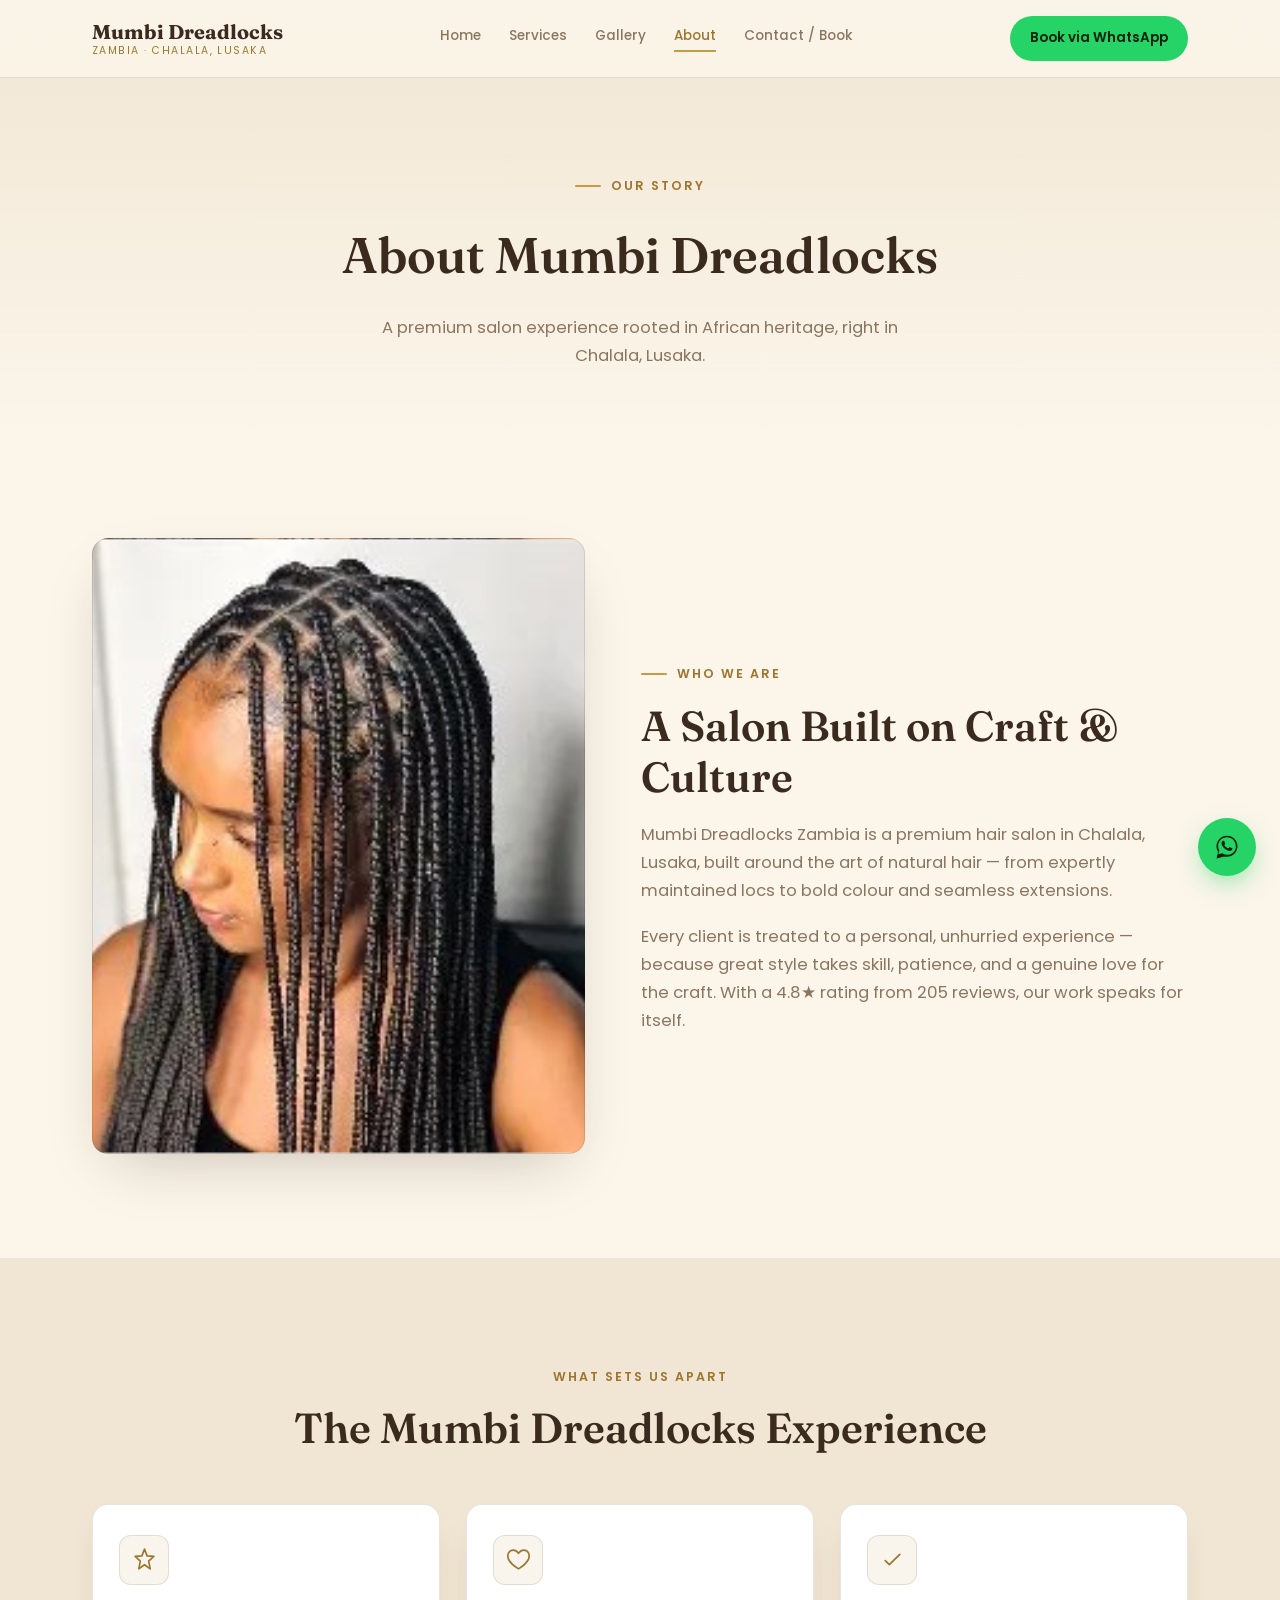
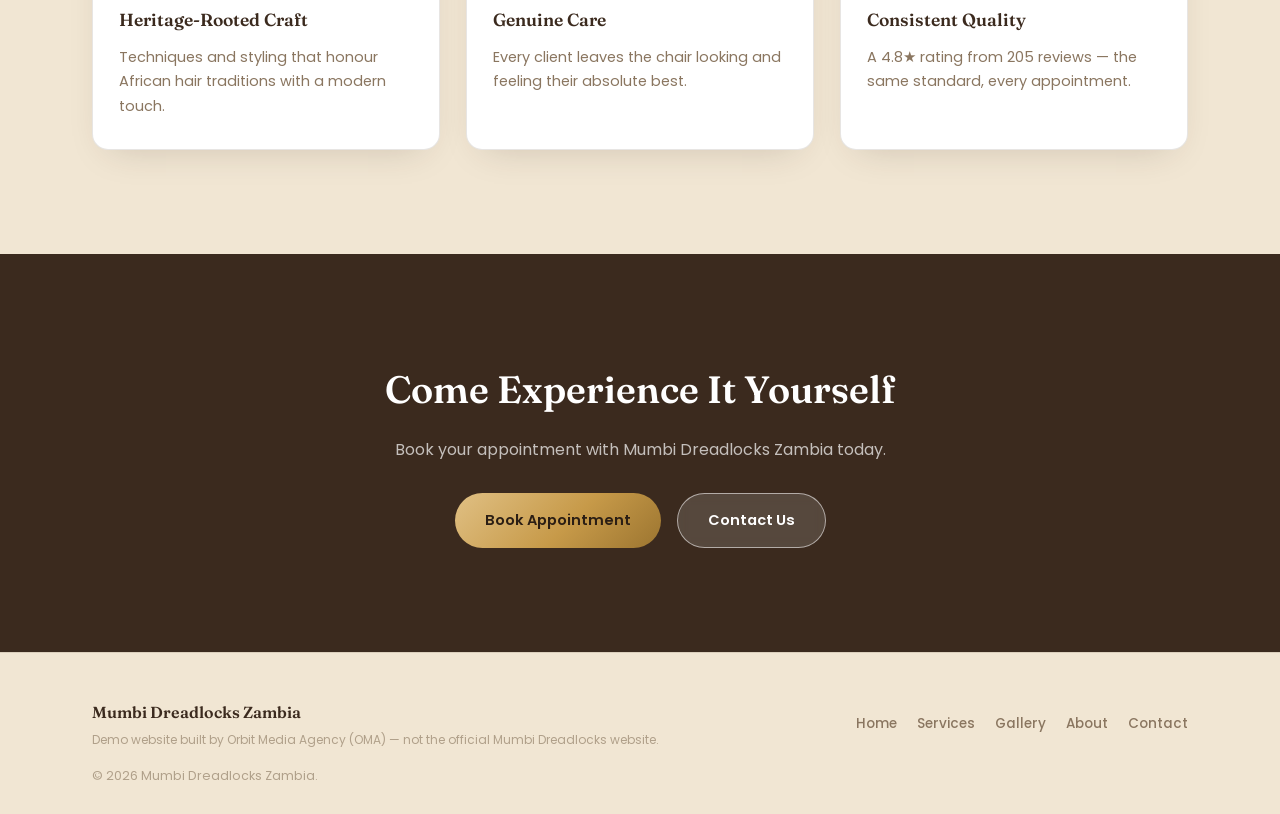
<file: about.html>
<!DOCTYPE html>
<html lang="en">
<head>
<meta charset="UTF-8">
<meta name="viewport" content="width=device-width, initial-scale=1.0">
<title>About | Mumbi Dreadlocks Zambia</title>
<meta name="description" content="Learn about Mumbi Dreadlocks Zambia, a premium hair salon in Chalala, Lusaka, with a 4.8★ rating from 205 reviews.">

<link rel="preconnect" href="https://fonts.googleapis.com">
<link rel="preconnect" href="https://fonts.gstatic.com" crossorigin>
<link href="https://fonts.googleapis.com/css2?family=Fraunces:ital,wght@0,500;0,600;0,700;1,500&family=Poppins:wght@400;500;600;700&display=swap" rel="stylesheet">
<link rel="stylesheet" href="style.css">
</head>
<body>

<header class="nav" id="nav">
  <div class="nav-inner">
    <a href="index.html" class="brand">
      <strong>Mumbi Dreadlocks</strong>
      <span>Zambia · Chalala, Lusaka</span>
    </a>
    <nav class="nav-links" id="nav-links">
      <a href="index.html" class="nav-link">Home</a>
      <a href="services.html" class="nav-link">Services</a>
      <a href="gallery.html" class="nav-link">Gallery</a>
      <a href="about.html" class="nav-link">About</a>
      <a href="contact.html" class="nav-link">Contact / Book</a>
    </nav>
    <a href="https://wa.me/260976514854" target="_blank" rel="noopener" class="btn btn-whatsapp nav-cta">Book via WhatsApp</a>
    <button class="nav-toggle" id="nav-toggle" aria-label="Toggle menu" aria-expanded="false">
      <span></span><span></span><span></span>
    </button>
  </div>
</header>

<main>

  <section class="page-hero">
    <p class="eyebrow" style="justify-content:center;">Our Story</p>
    <h1 class="page-hero-title">About Mumbi Dreadlocks</h1>
    <p class="page-hero-sub">A premium salon experience rooted in African heritage, right in Chalala, Lusaka.</p>
  </section>

  <section class="section">
    <div class="section-inner about-split">
      <div class="about-illustration-wrap reveal" style="background-image:url('images/about-salon.jpg'), linear-gradient(160deg, #5C4025, #2B1E14); background-size:cover, cover; background-position:center, center;"></div>
      <div class="reveal">
        <p class="eyebrow">Who We Are</p>
        <h2 class="section-title">A Salon Built on Craft &amp; Culture</h2>
        <p class="body-text" style="max-width:none;">Mumbi Dreadlocks Zambia is a premium hair salon in Chalala, Lusaka, built around the art of natural hair — from expertly maintained locs to bold colour and seamless extensions.</p>
        <p class="body-text" style="max-width:none;">Every client is treated to a personal, unhurried experience — because great style takes skill, patience, and a genuine love for the craft. With a 4.8★ rating from 205 reviews, our work speaks for itself.</p>
      </div>
    </div>
  </section>

  <section class="section sand">
    <div class="section-inner">
      <div class="section-head center reveal">
        <p class="eyebrow">What Sets Us Apart</p>
        <h2 class="section-title">The Mumbi Dreadlocks Experience</h2>
      </div>
      <div class="card-grid">
        <article class="info-card reveal">
          <span class="info-icon"><svg viewBox="0 0 24 24"><path d="M12 2l2.5 6.5L21 9l-5 4.5L17.5 21 12 17l-5.5 4L8 13.5 3 9l6.5-0.5z"/></svg></span>
          <h3 class="info-title">Heritage-Rooted Craft</h3>
          <p class="info-text">Techniques and styling that honour African hair traditions with a modern touch.</p>
        </article>
        <article class="info-card reveal reveal-delay-1">
          <span class="info-icon"><svg viewBox="0 0 24 24"><path d="M12 21s-7-4.35-9.5-9C.5 7 3 3 7 3c2 0 3.5 1 5 3 1.5-2 3-3 5-3 4 0 6.5 4 4.5 9-2.5 4.65-9.5 9-9.5 9z"/></svg></span>
          <h3 class="info-title">Genuine Care</h3>
          <p class="info-text">Every client leaves the chair looking and feeling their absolute best.</p>
        </article>
        <article class="info-card reveal reveal-delay-2">
          <span class="info-icon"><svg viewBox="0 0 24 24"><path d="M5 13l4 4L19 7"/></svg></span>
          <h3 class="info-title">Consistent Quality</h3>
          <p class="info-text">A 4.8★ rating from 205 reviews — the same standard, every appointment.</p>
        </article>
      </div>
    </div>
  </section>

  <section class="section cta-band">
    <div class="section-inner reveal">
      <h2 class="cta-band-title">Come Experience It Yourself</h2>
      <p class="cta-band-sub">Book your appointment with Mumbi Dreadlocks Zambia today.</p>
      <div class="cta-band-actions">
        <a href="https://wa.me/260976514854" target="_blank" rel="noopener" class="btn btn-primary">Book Appointment</a>
        <a href="contact.html" class="btn btn-ghost-onimg">Contact Us</a>
      </div>
    </div>
  </section>

</main>

<footer class="footer">
  <div class="section-inner footer-inner">
    <div>
      <span class="footer-brand">Mumbi Dreadlocks Zambia</span>
      <p class="footer-note">Demo website built by Orbit Media Agency (OMA) — not the official Mumbi Dreadlocks website.</p>
    </div>
    <nav class="footer-links">
      <a href="index.html">Home</a>
      <a href="services.html">Services</a>
      <a href="gallery.html">Gallery</a>
      <a href="about.html">About</a>
      <a href="contact.html">Contact</a>
    </nav>
    <span class="footer-copy">&copy; <span id="year"></span> Mumbi Dreadlocks Zambia.</span>
  </div>
</footer>

<a href="https://wa.me/260976514854" class="whatsapp-float" target="_blank" rel="noopener" aria-label="Chat on WhatsApp">
  <svg viewBox="0 0 32 32"><path d="M16.001 3C9.373 3 4 8.373 4 15c0 2.386.7 4.6 1.912 6.464L4 29l7.72-1.87A11.94 11.94 0 0 0 16.001 27C22.628 27 28 21.627 28 15S22.628 3 16.001 3zm0 21.818a9.77 9.77 0 0 1-4.98-1.362l-.357-.212-4.583 1.11 1.127-4.47-.234-.367A9.77 9.77 0 0 1 5.818 15c0-5.618 4.565-10.182 10.183-10.182S26.182 9.382 26.182 15 21.62 24.818 16.001 24.818zm5.6-7.632c-.307-.154-1.816-.896-2.098-.998-.281-.103-.486-.154-.69.153-.205.307-.792.998-.972 1.203-.179.205-.358.23-.665.077-.307-.154-1.296-.478-2.469-1.523-.913-.814-1.529-1.82-1.708-2.127-.179-.307-.019-.473.135-.626.139-.138.307-.358.46-.537.154-.18.205-.307.307-.512.103-.205.051-.384-.026-.537-.077-.154-.69-1.663-.945-2.278-.249-.598-.502-.517-.69-.527-.179-.008-.384-.01-.588-.01-.205 0-.537.077-.818.384-.281.307-1.073 1.049-1.073 2.558 0 1.51 1.099 2.968 1.252 3.173.154.205 2.163 3.303 5.24 4.632.732.316 1.303.505 1.748.646.734.233 1.402.2 1.93.122.589-.088 1.816-.743 2.072-1.46.256-.717.256-1.331.179-1.46-.077-.128-.281-.205-.588-.358z"/></svg>
</a>

<script src="script.js"></script>
</body>
</html>
</file>
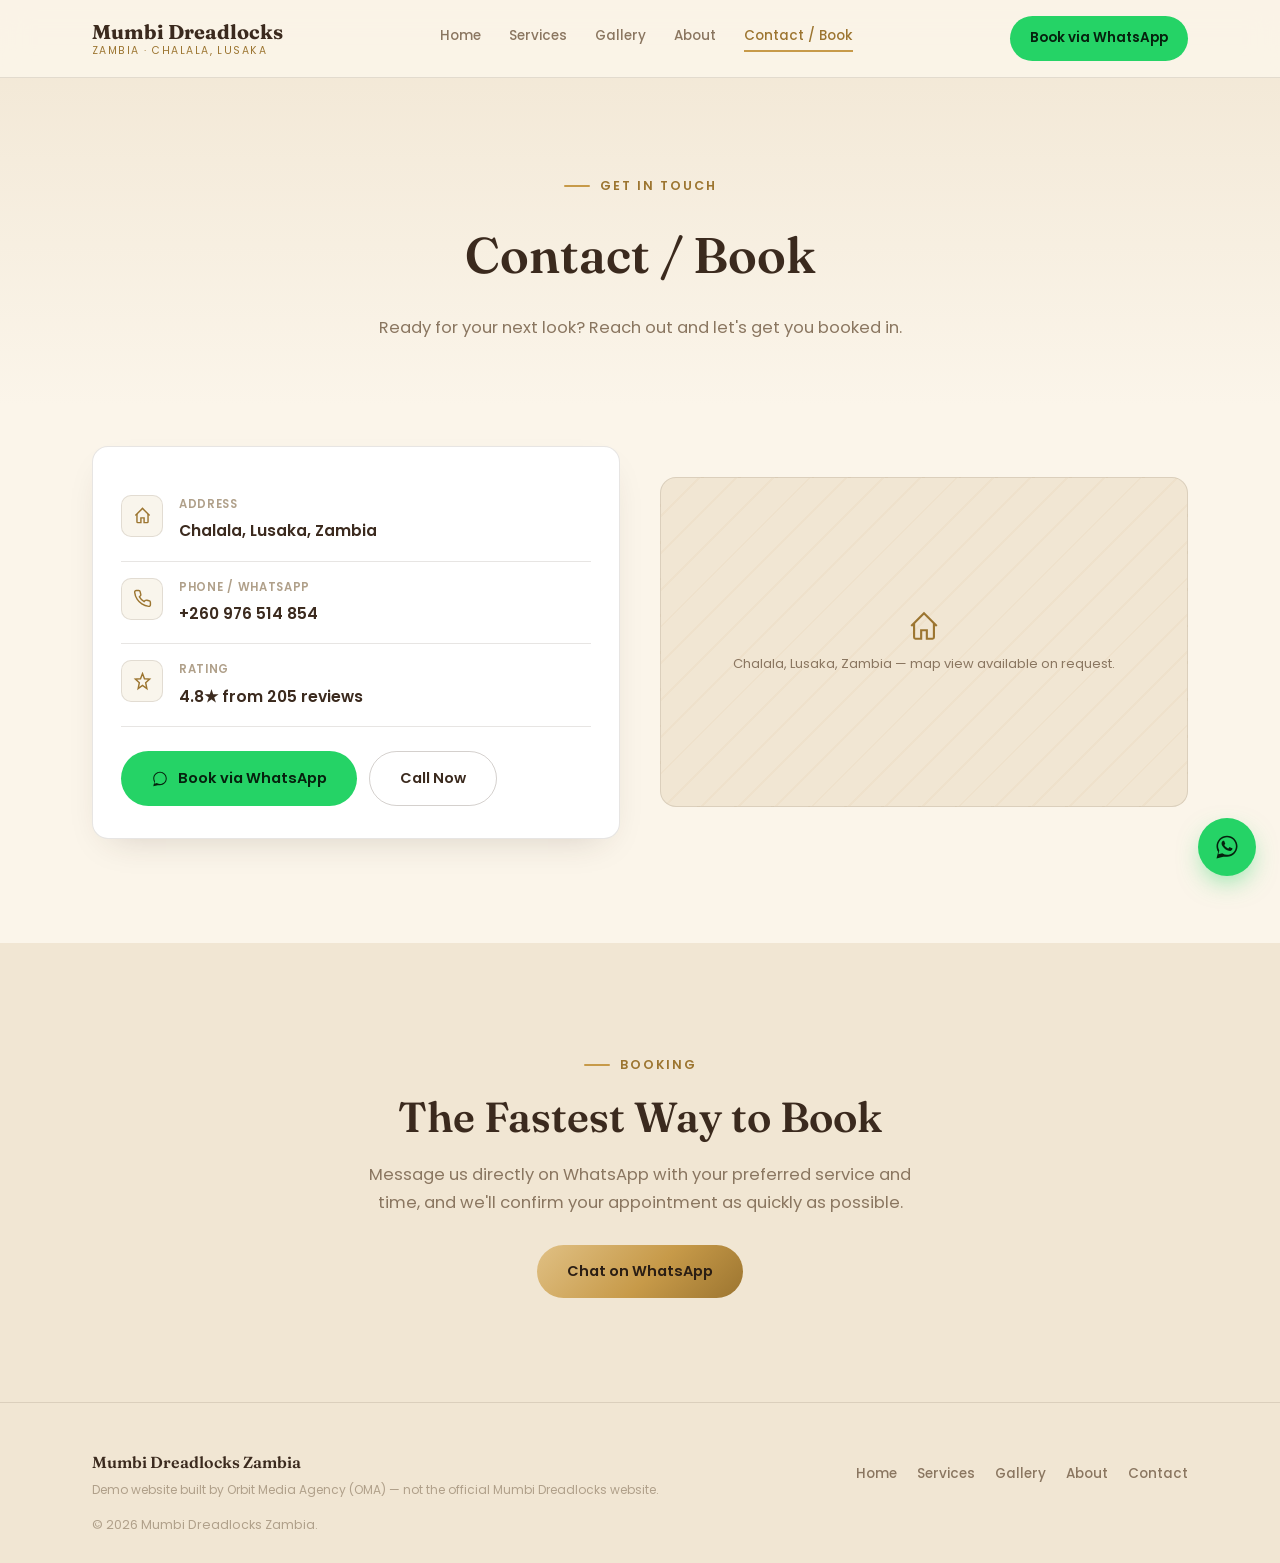
<file: contact.html>
<!DOCTYPE html>
<html lang="en">
<head>
<meta charset="UTF-8">
<meta name="viewport" content="width=device-width, initial-scale=1.0">
<title>Contact / Book | Mumbi Dreadlocks Zambia</title>
<meta name="description" content="Book your appointment with Mumbi Dreadlocks Zambia in Chalala, Lusaka — call or message on WhatsApp.">

<link rel="preconnect" href="https://fonts.googleapis.com">
<link rel="preconnect" href="https://fonts.gstatic.com" crossorigin>
<link href="https://fonts.googleapis.com/css2?family=Fraunces:ital,wght@0,500;0,600;0,700;1,500&family=Poppins:wght@400;500;600;700&display=swap" rel="stylesheet">
<link rel="stylesheet" href="style.css">
</head>
<body>

<header class="nav" id="nav">
  <div class="nav-inner">
    <a href="index.html" class="brand">
      <strong>Mumbi Dreadlocks</strong>
      <span>Zambia · Chalala, Lusaka</span>
    </a>
    <nav class="nav-links" id="nav-links">
      <a href="index.html" class="nav-link">Home</a>
      <a href="services.html" class="nav-link">Services</a>
      <a href="gallery.html" class="nav-link">Gallery</a>
      <a href="about.html" class="nav-link">About</a>
      <a href="contact.html" class="nav-link">Contact / Book</a>
    </nav>
    <a href="https://wa.me/260976514854" target="_blank" rel="noopener" class="btn btn-whatsapp nav-cta">Book via WhatsApp</a>
    <button class="nav-toggle" id="nav-toggle" aria-label="Toggle menu" aria-expanded="false">
      <span></span><span></span><span></span>
    </button>
  </div>
</header>

<main>

  <section class="page-hero">
    <p class="eyebrow" style="justify-content:center;">Get In Touch</p>
    <h1 class="page-hero-title">Contact / Book</h1>
    <p class="page-hero-sub">Ready for your next look? Reach out and let's get you booked in.</p>
  </section>

  <section class="section" style="padding-top:40px;">
    <div class="section-inner location-grid">

      <div class="reveal">
        <div class="contact-info-card">
          <div class="location-info-row">
            <span class="location-info-icon"><svg viewBox="0 0 24 24"><path d="M3 12l9-9 9 9"/><path d="M5 10v10a1 1 0 0 0 1 1h4v-6h4v6h4a1 1 0 0 0 1-1V10"/></svg></span>
            <div>
              <div class="location-info-label">Address</div>
              <div class="location-info-value">Chalala, Lusaka, Zambia</div>
            </div>
          </div>
          <div class="location-info-row">
            <span class="location-info-icon"><svg viewBox="0 0 24 24"><path d="M22 16.92v3a2 2 0 0 1-2.18 2 19.79 19.79 0 0 1-8.63-3.07 19.5 19.5 0 0 1-6-6 19.79 19.79 0 0 1-3.07-8.67A2 2 0 0 1 4.11 2h3a2 2 0 0 1 2 1.72c.127.96.361 1.903.7 2.81a2 2 0 0 1-.45 2.11L8.09 9.91a16 16 0 0 0 6 6l1.27-1.27a2 2 0 0 1 2.11-.45c.907.339 1.85.573 2.81.7A2 2 0 0 1 22 16.92z"/></svg></span>
            <div>
              <div class="location-info-label">Phone / WhatsApp</div>
              <div class="location-info-value"><a href="tel:+260976514854">+260 976 514 854</a></div>
            </div>
          </div>
          <div class="location-info-row">
            <span class="location-info-icon"><svg viewBox="0 0 24 24"><path d="M12 2l2.5 6.5L21 9l-5 4.5L17.5 21 12 17l-5.5 4L8 13.5 3 9l6.5-0.5z"/></svg></span>
            <div>
              <div class="location-info-label">Rating</div>
              <div class="location-info-value">4.8★ from 205 reviews</div>
            </div>
          </div>

          <div style="margin-top:24px; display:flex; gap:12px; flex-wrap:wrap;">
            <a href="https://wa.me/260976514854" target="_blank" rel="noopener" class="btn btn-whatsapp">
              <svg viewBox="0 0 32 32" width="18" height="18" fill="#06210E"><path d="M16.001 3C9.373 3 4 8.373 4 15c0 2.386.7 4.6 1.912 6.464L4 29l7.72-1.87A11.94 11.94 0 0 0 16.001 27C22.628 27 28 21.627 28 15S22.628 3 16.001 3zm0 21.818a9.77 9.77 0 0 1-4.98-1.362l-.357-.212-4.583 1.11 1.127-4.47-.234-.367A9.77 9.77 0 0 1 5.818 15c0-5.618 4.565-10.182 10.183-10.182S26.182 9.382 26.182 15 21.62 24.818 16.001 24.818z"/></svg>
              Book via WhatsApp
            </a>
            <a href="tel:+260976514854" class="btn btn-ghost">Call Now</a>
          </div>
        </div>
      </div>

      <div class="map-placeholder reveal">
        <svg viewBox="0 0 24 24"><path d="M3 12l9-9 9 9"/><path d="M5 10v10a1 1 0 0 0 1 1h4v-6h4v6h4a1 1 0 0 0 1-1V10"/></svg>
        <span>Chalala, Lusaka, Zambia — map view available on request.</span>
      </div>

    </div>
  </section>

  <section class="section sand">
    <div class="section-inner" style="text-align:center; max-width:640px; margin:0 auto;">
      <p class="eyebrow reveal" style="justify-content:center;">Booking</p>
      <h2 class="section-title reveal" style="margin:0 auto;">The Fastest Way to Book</h2>
      <p class="body-text reveal" style="max-width:560px; margin-left:auto; margin-right:auto;">Message us directly on WhatsApp with your preferred service and time, and we'll confirm your appointment as quickly as possible.</p>
      <div class="reveal" style="margin-top:28px;">
        <a href="https://wa.me/260976514854" target="_blank" rel="noopener" class="btn btn-primary">Chat on WhatsApp</a>
      </div>
    </div>
  </section>

</main>

<footer class="footer">
  <div class="section-inner footer-inner">
    <div>
      <span class="footer-brand">Mumbi Dreadlocks Zambia</span>
      <p class="footer-note">Demo website built by Orbit Media Agency (OMA) — not the official Mumbi Dreadlocks website.</p>
    </div>
    <nav class="footer-links">
      <a href="index.html">Home</a>
      <a href="services.html">Services</a>
      <a href="gallery.html">Gallery</a>
      <a href="about.html">About</a>
      <a href="contact.html">Contact</a>
    </nav>
    <span class="footer-copy">&copy; <span id="year"></span> Mumbi Dreadlocks Zambia.</span>
  </div>
</footer>

<a href="https://wa.me/260976514854" class="whatsapp-float" target="_blank" rel="noopener" aria-label="Chat on WhatsApp">
  <svg viewBox="0 0 32 32"><path d="M16.001 3C9.373 3 4 8.373 4 15c0 2.386.7 4.6 1.912 6.464L4 29l7.72-1.87A11.94 11.94 0 0 0 16.001 27C22.628 27 28 21.627 28 15S22.628 3 16.001 3zm0 21.818a9.77 9.77 0 0 1-4.98-1.362l-.357-.212-4.583 1.11 1.127-4.47-.234-.367A9.77 9.77 0 0 1 5.818 15c0-5.618 4.565-10.182 10.183-10.182S26.182 9.382 26.182 15 21.62 24.818 16.001 24.818zm5.6-7.632c-.307-.154-1.816-.896-2.098-.998-.281-.103-.486-.154-.69.153-.205.307-.792.998-.972 1.203-.179.205-.358.23-.665.077-.307-.154-1.296-.478-2.469-1.523-.913-.814-1.529-1.82-1.708-2.127-.179-.307-.019-.473.135-.626.139-.138.307-.358.46-.537.154-.18.205-.307.307-.512.103-.205.051-.384-.026-.537-.077-.154-.69-1.663-.945-2.278-.249-.598-.502-.517-.69-.527-.179-.008-.384-.01-.588-.01-.205 0-.537.077-.818.384-.281.307-1.073 1.049-1.073 2.558 0 1.51 1.099 2.968 1.252 3.173.154.205 2.163 3.303 5.24 4.632.732.316 1.303.505 1.748.646.734.233 1.402.2 1.93.122.589-.088 1.816-.743 2.072-1.46.256-.717.256-1.331.179-1.46-.077-.128-.281-.205-.588-.358z"/></svg>
</a>

<script src="script.js"></script>
</body>
</html>
</file>
<file: style.css>
/* =========================================================
   MUMBI DREADLOCKS ZAMBIA — Premium Redesign (built by OMA)
   Bright, warm, elegant, natural palette
========================================================= */
:root{
  --cream: #FBF5EA;
  --sand: #F1E6D3;
  --sand-deep: #E8D8BE;
  --white: #FFFFFF;

  --brown-deep: #3B2A1E;
  --brown-text: #5A4633;
  --brown-muted: #8A7660;
  --brown-faint: #B0A08A;

  --gold: #C79A49;
  --gold-light: #E0C084;
  --gold-deep: #9C7530;
  --terracotta: #B85C38;

  --accent-gradient: linear-gradient(135deg, #E0C084 0%, #C79A49 55%, #9C7530 100%);

  --border: rgba(59,42,30,0.12);
  --border-strong: rgba(59,42,30,0.22);

  --font-display: "Fraunces", "Georgia", serif;
  --font-body: "Poppins", sans-serif;

  --container: 1160px;
  --radius: 16px;
  --radius-sm: 9px;
  --ease: cubic-bezier(0.16, 1, 0.3, 1);
  --shadow-soft: 0 14px 36px -18px rgba(59,42,30,0.22);
  --shadow-soft-lg: 0 24px 60px -24px rgba(59,42,30,0.28);
}

@media (prefers-reduced-motion: reduce){
  *{ animation-duration: 0.001ms !important; animation-iteration-count: 1 !important; transition-duration: 0.001ms !important; scroll-behavior: auto !important; }
}

*{ box-sizing: border-box; margin:0; padding:0; }
html{ scroll-behavior: smooth; }

body{
  background: var(--cream);
  color: var(--brown-text);
  font-family: var(--font-body);
  line-height: 1.7;
  -webkit-font-smoothing: antialiased;
  overflow-x: hidden;
}

img{ max-width:100%; display:block; }
a{ color: inherit; text-decoration: none; }
:focus-visible{ outline: 2px solid var(--gold); outline-offset: 3px; border-radius: 4px; }

.section-inner{ max-width: var(--container); margin: 0 auto; padding: 0 32px; }
.section{ padding: 104px 0; position: relative; }
.section.sand{ background: var(--sand); }

.eyebrow{
  font-family: var(--font-body); font-weight: 600; font-size: 12.5px;
  letter-spacing: 0.16em; text-transform: uppercase; color: var(--gold-deep);
  margin-bottom: 16px; display: inline-flex; align-items: center; gap: 10px;
}
.eyebrow::before{ content:''; width: 26px; height: 2px; background: var(--gold); border-radius: 2px; }
.section-head.center .eyebrow{ justify-content:center; }
.section-head.center .eyebrow::before{ display:none; }

.section-title{
  font-family: var(--font-display); font-weight: 600; font-size: clamp(28px, 3.4vw, 42px);
  line-height: 1.22; color: var(--brown-deep); max-width: 720px;
}
.body-text{ color: var(--brown-muted); font-size: 16.5px; max-width: 560px; margin-top: 18px; }
.text-gold{ color: var(--gold-deep); }

.section-head{ margin-bottom: 50px; }
.section-head.center{ text-align:center; margin-left:auto; margin-right:auto; }
.section-head.center .section-title{ margin: 0 auto; }

/* =========================================================
   Buttons
========================================================= */
.btn{
  display: inline-flex; align-items:center; justify-content:center; gap: 9px;
  padding: 14px 30px; border-radius: 999px;
  font-family: var(--font-body); font-weight: 600; font-size: 14.5px;
  transition: transform 0.3s var(--ease), box-shadow 0.3s var(--ease), background 0.3s var(--ease), border-color 0.3s var(--ease), color 0.3s var(--ease);
  white-space: nowrap;
}
.btn-primary{ background: var(--accent-gradient); color: #2B1E14; }
.btn-primary:hover{ transform: translateY(-2px); box-shadow: 0 12px 28px -10px rgba(199,154,73,0.55); }
.btn-ghost{ background: transparent; border: 1.5px solid var(--border-strong); color: var(--brown-deep); }
.btn-ghost:hover{ border-color: var(--gold); color: var(--gold-deep); background: rgba(199,154,73,0.08); }
.btn-ghost-onimg{ background: rgba(255,255,255,0.14); border: 1.5px solid rgba(255,255,255,0.55); color: #FFFFFF; backdrop-filter: blur(6px); }
.btn-ghost-onimg:hover{ background: rgba(255,255,255,0.24); border-color: #FFFFFF; }
.btn-whatsapp{ background: #25D366; color: #06210E; }
.btn-whatsapp:hover{ transform: translateY(-2px); box-shadow: 0 10px 26px -8px rgba(37,211,102,0.45); }

/* =========================================================
   Nav
========================================================= */
.nav{
  position: fixed; top:0; left:0; right:0; z-index: 200;
  background: rgba(251,245,234,0.88);
  backdrop-filter: blur(14px); -webkit-backdrop-filter: blur(14px);
  border-bottom: 1px solid var(--border);
}
.nav-inner{ max-width: var(--container); margin:0 auto; padding: 16px 32px; display:flex; align-items:center; justify-content:space-between; gap: 20px; }
.brand{ display:flex; flex-direction:column; line-height:1.1; }
.brand strong{ font-family: var(--font-display); font-weight: 700; font-size: 20px; color: var(--brown-deep); }
.brand span{ font-family: var(--font-body); font-size: 10.5px; letter-spacing: 0.14em; text-transform: uppercase; color: var(--gold-deep); margin-top:2px; }

.nav-links{ display:flex; gap: 28px; align-items:center; flex-wrap: wrap; }
.nav-link{ font-size: 13.5px; font-weight: 500; color: var(--brown-muted); transition: color 0.2s; position:relative; padding-bottom:4px; white-space: nowrap; }
.nav-link::after{ content:''; position:absolute; left:0; right:100%; bottom:0; height:1.5px; background: var(--gold); transition: right 0.3s var(--ease); }
.nav-link:hover{ color: var(--brown-deep); }
.nav-link:hover::after{ right:0; }
.nav-link.active{ color: var(--gold-deep); }
.nav-link.active::after{ right:0; }

.nav-cta{ flex-shrink:0; padding: 11px 20px; font-size: 13.5px; }

.nav-toggle{ display:none; flex-direction:column; gap:5px; background:none; border:none; cursor:pointer; padding:6px; }
.nav-toggle span{ width:22px; height:2px; background: var(--brown-deep); border-radius:2px; transition: transform 0.3s var(--ease), opacity 0.3s var(--ease); }
.nav-toggle.open span:nth-child(1){ transform: translateY(7px) rotate(45deg); }
.nav-toggle.open span:nth-child(2){ opacity:0; }
.nav-toggle.open span:nth-child(3){ transform: translateY(-7px) rotate(-45deg); }

@media (max-width: 980px){
  .nav-links, .nav-cta{ display:none; }
  .nav-toggle{ display:flex; }
  .nav-links.mobile-open{
    display:flex; flex-direction:column;
    position:absolute; top:100%; left:0; right:0;
    background: var(--white); border-bottom: 1px solid var(--border);
    padding: 20px 32px 16px; gap: 16px;
  }
  .nav-cta.mobile-open{ display:inline-flex; margin: 0 32px 20px; }
}

/* =========================================================
   Welcome animation overlay
========================================================= */
.welcome-overlay{
  position: fixed; inset: 0; z-index: 999;
  background: linear-gradient(160deg, #3B2A1E 0%, #2B1E14 100%);
  display:flex; align-items:center; justify-content:center;
  flex-direction: column; gap: 18px;
  transition: opacity 0.8s var(--ease), visibility 0.8s var(--ease);
}
.welcome-overlay.hide{ opacity: 0; visibility: hidden; pointer-events: none; }
.welcome-mark{
  font-family: var(--font-display); font-weight: 700; font-size: clamp(30px, 6vw, 46px);
  color: var(--gold-light); opacity: 0; transform: translateY(14px);
  animation: welcomeIn 1s var(--ease) 0.2s forwards;
}
.welcome-sub{
  font-family: var(--font-body); font-size: 13.5px; letter-spacing: 0.2em; text-transform: uppercase;
  color: rgba(255,255,255,0.6); opacity: 0; transform: translateY(10px);
  animation: welcomeIn 1s var(--ease) 0.55s forwards;
}
.welcome-line{
  width: 0; height: 2px; background: var(--gold); border-radius: 2px;
  animation: welcomeLine 0.9s var(--ease) 0.9s forwards;
}
@keyframes welcomeIn{ to{ opacity: 1; transform: translateY(0); } }
@keyframes welcomeLine{ to{ width: 64px; } }

/* =========================================================
   Hero with illustrated slideshow
========================================================= */
.hero{ position: relative; min-height: 92svh; display:flex; align-items:center; overflow: hidden; padding: 150px 32px 70px; }

.hero-slideshow{ position:absolute; inset:0; z-index:0; }
.hero-slide{
  position:absolute; inset:0; opacity:0; transform: scale(1.08);
  background-size: cover, cover;
  background-position: center 25%, center;
  background-repeat: no-repeat, no-repeat;
  transition: opacity 1.8s var(--ease), transform 7s linear;
}
.hero-slide.active{ opacity:1; transform: scale(1); z-index:1; }

.hero-overlay{
  position:absolute; inset:0; z-index:1;
  background: linear-gradient(180deg, rgba(43,30,20,0.55) 0%, rgba(43,30,20,0.72) 60%, rgba(43,30,20,0.85) 100%);
}

.hero-content{ position:relative; z-index:2; max-width: 640px; margin: 0 auto; text-align:center; }
.rating-badge{
  display:inline-flex; align-items:center; gap: 8px;
  background: rgba(255,255,255,0.12); border: 1px solid rgba(255,255,255,0.35);
  backdrop-filter: blur(6px);
  padding: 8px 16px; border-radius: 999px; margin-bottom: 22px;
  font-size: 13.5px; font-weight: 600; color: #FFFFFF;
}
.rating-badge .stars{ color: var(--gold-light); letter-spacing: 1px; }

.hero-title{ font-family: var(--font-display); font-weight: 600; font-size: clamp(34px, 5.4vw, 56px); line-height: 1.14; margin-bottom: 20px; color:#FFFFFF; }
.hero-desc{ color: rgba(255,255,255,0.82); font-size: 16.5px; max-width: 480px; margin: 0 auto 32px; }
.hero-actions{ display:flex; gap:16px; flex-wrap:wrap; justify-content:center; }

.hero-dots{ position:absolute; z-index:2; bottom: 30px; left:50%; transform: translateX(-50%); display:flex; gap: 8px; }
.hero-dot{ width: 8px; height:8px; border-radius:50%; background: rgba(255,255,255,0.4); transition: background 0.3s, transform 0.3s; cursor:pointer; border:none; padding:0; }
.hero-dot.active{ background: var(--gold-light); transform: scale(1.3); }

/* =========================================================
   Page hero (interior pages, light)
========================================================= */
.page-hero{ padding: 168px 32px 64px; text-align:center; background: linear-gradient(180deg, var(--sand) 0%, var(--cream) 100%); }
.page-hero-title{ font-family: var(--font-display); font-weight: 600; font-size: clamp(32px, 4.6vw, 50px); color: var(--brown-deep); }
.page-hero-sub{ color: var(--brown-muted); max-width: 560px; margin: 16px auto 0; font-size: 16.5px; }

/* =========================================================
   Cards
========================================================= */
.card-grid{ display: grid; grid-template-columns: repeat(auto-fit, minmax(250px, 1fr)); gap: 26px; }

.service-card{
  background: var(--white); border: 1px solid var(--border); border-radius: var(--radius);
  overflow: hidden; box-shadow: var(--shadow-soft);
  transition: transform 0.4s var(--ease), box-shadow 0.4s var(--ease);
}
.service-card:hover{ transform: translateY(-7px); box-shadow: var(--shadow-soft-lg); }
.service-visual{
  aspect-ratio: 4/3; overflow:hidden;
  background-color: var(--sand);
  background-size: cover, cover;
  background-position: center, center;
  background-repeat: no-repeat, no-repeat;
  transition: transform 0.5s var(--ease);
}
.service-card:hover .service-visual{ transform: scale(1.04); }
.service-body{ padding: 26px 24px 28px; }
.service-name{ font-family: var(--font-display); font-weight: 600; font-size: 19px; margin-bottom: 8px; color: var(--brown-deep); }
.service-desc{ color: var(--brown-muted); font-size: 14.5px; }

.info-card{
  background: var(--white); border: 1px solid var(--border); border-radius: var(--radius);
  padding: 30px 26px; box-shadow: var(--shadow-soft);
  transition: transform 0.35s var(--ease), box-shadow 0.35s var(--ease);
}
.info-card:hover{ transform: translateY(-6px); box-shadow: var(--shadow-soft-lg); }
.info-icon{
  width: 50px; height:50px; border-radius: 12px;
  background: rgba(199,154,73,0.1); border: 1px solid var(--border);
  display:flex; align-items:center; justify-content:center; color: var(--gold-deep);
  margin-bottom: 20px; transition: transform 0.35s var(--ease);
}
.info-icon svg{ width: 25px; height:25px; stroke:currentColor; stroke-width:1.6; fill:none; stroke-linecap:round; stroke-linejoin:round; }
.info-card:hover .info-icon{ transform: scale(1.08) rotate(-4deg); background: var(--accent-gradient); color: #2B1E14; }
.info-title{ font-family: var(--font-display); font-weight: 600; font-size: 17.5px; margin-bottom: 10px; color: var(--brown-deep); }
.info-text{ color: var(--brown-muted); font-size: 14.5px; }

/* =========================================================
   Gallery
========================================================= */
.gallery-grid{ display: grid; grid-template-columns: repeat(auto-fill, minmax(230px, 1fr)); gap: 22px; }
.gallery-tile{
  aspect-ratio: 4/5; border-radius: var(--radius-sm); border: 1px solid var(--border);
  overflow: hidden; position: relative; box-shadow: var(--shadow-soft);
  background-size: cover, cover; background-position: center, center; background-repeat: no-repeat, no-repeat;
  transition: transform 0.4s var(--ease), box-shadow 0.4s var(--ease);
}
.gallery-tile:hover{ transform: translateY(-6px) scale(1.02); box-shadow: var(--shadow-soft-lg); }
.gallery-tile-label{
  position:absolute; left:0; right:0; bottom:0; z-index:1; padding: 16px;
  font-family: var(--font-display); font-weight:600; font-size: 14px; color: #FFFFFF;
  background: linear-gradient(0deg, rgba(43,30,20,0.75), transparent);
}
.gallery-filters{ display:flex; gap: 12px; flex-wrap: wrap; justify-content:center; margin-bottom: 40px; }
.filter-btn{
  font-family: var(--font-body); font-size: 12.5px; font-weight:600; letter-spacing: 0.04em;
  padding: 10px 22px; border: 1.5px solid var(--border-strong); border-radius: 999px;
  color: var(--brown-muted); background: var(--white); cursor:pointer; transition: all 0.3s var(--ease);
}
.filter-btn:hover{ color: var(--brown-deep); border-color: var(--gold); }
.filter-btn.active{ background: var(--accent-gradient); color: #2B1E14; border-color: transparent; }

/* =========================================================
   Testimonials
========================================================= */
.testimonial-grid{ display: grid; grid-template-columns: repeat(auto-fit, minmax(280px, 1fr)); gap: 24px; }
.testimonial-card{ background: var(--white); border: 1px solid var(--border); border-radius: var(--radius); padding: 30px 26px; box-shadow: var(--shadow-soft); }
.testimonial-stars{ color: var(--gold); font-size: 14px; letter-spacing: 3px; margin-bottom: 16px; }
.testimonial-quote{ color: var(--brown-deep); font-size: 15.5px; line-height: 1.7; margin-bottom: 20px; font-style: italic; }
.testimonial-author{ font-family: var(--font-display); font-weight:600; font-size: 14px; color: var(--gold-deep); }

/* =========================================================
   About / split sections
========================================================= */
.about-split{ display: grid; grid-template-columns: 0.9fr 1fr; gap: 56px; align-items:center; }
.about-illustration-wrap{ position:relative; aspect-ratio: 4/5; border-radius: var(--radius); overflow:hidden; border: 1px solid var(--border); box-shadow: var(--shadow-soft-lg); }
.about-illustration-wrap svg{ width:100%; height:100%; display:block; }

.timeline{ margin-top: 26px; }
.timeline-item{ display:flex; gap: 16px; padding: 16px 0; border-bottom: 1px solid var(--border); }
.timeline-item:last-child{ border-bottom:none; }
.timeline-item svg{ width:20px; height:20px; stroke: var(--gold-deep); fill:none; stroke-width:2; flex-shrink:0; margin-top:2px; }
.timeline-text{ color: var(--brown-muted); font-size: 15px; }

/* =========================================================
   Location / contact
========================================================= */
.location-grid{ display:grid; grid-template-columns: 1fr 1fr; gap: 40px; align-items:center; }
.map-placeholder{
  aspect-ratio: 16/10; border-radius: var(--radius); border: 1px solid var(--border);
  background: repeating-linear-gradient(135deg, rgba(199,154,73,0.06) 0px, rgba(199,154,73,0.06) 2px, transparent 2px, transparent 26px), var(--sand);
  display:flex; flex-direction:column; align-items:center; justify-content:center;
  gap: 10px; color: var(--brown-muted); font-size: 13px; text-align:center; padding: 20px;
}
.map-placeholder svg{ width: 34px; height:34px; stroke: var(--gold-deep); fill:none; stroke-width:1.5; }

.contact-info-card{ background: var(--white); border: 1px solid var(--border); border-radius: var(--radius); padding: 32px 28px; box-shadow: var(--shadow-soft); }
.location-info-row{ display:flex; gap:16px; align-items:flex-start; padding: 16px 0; border-bottom: 1px solid var(--border); }
.location-info-row:last-child{ border-bottom:none; }
.location-info-icon{
  width: 42px; height:42px; border-radius:10px; flex-shrink:0;
  background: rgba(199,154,73,0.1); border: 1px solid var(--border);
  display:flex; align-items:center; justify-content:center; color: var(--gold-deep);
}
.location-info-icon svg{ width:19px; height:19px; stroke:currentColor; fill:none; stroke-width:1.8; }
.location-info-label{ font-size: 11.5px; letter-spacing:0.06em; text-transform:uppercase; color: var(--brown-faint); margin-bottom:4px; font-weight:600; }
.location-info-value{ font-weight:600; font-size: 15.5px; color: var(--brown-deep); }
.location-info-value a:hover{ color: var(--gold-deep); }

/* =========================================================
   CTA band
========================================================= */
.cta-band{ background: var(--brown-deep); text-align:center; position:relative; overflow:hidden; }
.cta-band-title{ font-family: var(--font-display); font-weight:600; font-size: clamp(26px, 3.4vw, 38px); margin-bottom:14px; color:#FFFFFF; }
.cta-band-sub{ color: rgba(255,255,255,0.7); margin-bottom:30px; }
.cta-band-actions{ display:flex; gap:16px; justify-content:center; flex-wrap:wrap; position:relative; z-index:1; }

/* =========================================================
   Footer
========================================================= */
.footer{ border-top: 1px solid var(--border); padding: 46px 0 28px; background: var(--sand); }
.footer-inner{ display:flex; justify-content:space-between; align-items:center; flex-wrap:wrap; gap:14px; }
.footer-brand{ font-family: var(--font-display); font-weight:600; font-size: 16px; color: var(--brown-deep); }
.footer-copy{ color: var(--brown-faint); font-size: 12.5px; }
.footer-note{ color: var(--brown-faint); font-size: 12px; margin-top: 4px; }
.footer-links{ display:flex; gap: 20px; flex-wrap: wrap; }
.footer-links a{ font-size: 13.5px; color: var(--brown-muted); font-weight: 500; }
.footer-links a:hover{ color: var(--gold-deep); }

/* =========================================================
   WhatsApp floating button
========================================================= */
.whatsapp-float{
  position: fixed; bottom: 24px; right: 24px; z-index: 90;
  width: 58px; height: 58px; border-radius: 50%;
  background: #25D366; display:flex; align-items:center; justify-content:center;
  box-shadow: 0 10px 26px -6px rgba(37,211,102,0.55);
  transition: transform 0.3s var(--ease);
}
.whatsapp-float:hover{ transform: scale(1.08); }
.whatsapp-float svg{ width: 28px; height: 28px; fill: #06210E; }

/* =========================================================
   Scroll reveal
========================================================= */
.reveal{ opacity:0; transform: translateY(26px); transition: opacity 0.75s var(--ease), transform 0.75s var(--ease); }
.reveal.in-view{ opacity:1; transform: translateY(0); }
.reveal-delay-1.in-view{ transition-delay: 0.08s; }
.reveal-delay-2.in-view{ transition-delay: 0.16s; }
.reveal-delay-3.in-view{ transition-delay: 0.24s; }

/* =========================================================
   Responsive
========================================================= */
@media (max-width: 900px){
  .about-split{ grid-template-columns: 1fr; gap: 32px; }
  .location-grid{ grid-template-columns: 1fr; }
  .card-grid{ gap: 20px; }
}
@media (max-width: 760px){
  .section{ padding: 64px 0; }
  .page-hero{ padding-top: 120px; padding-bottom: 48px; }
  .hero{ min-height: 78svh; padding: 130px 24px 56px; }
  .hero-slide{ background-position: center 20%, center; }
  .hero-content{ padding: 0 8px; }
  .nav-inner{ padding: 14px 20px; }
  .brand strong{ font-size: 18px; }
  .footer-inner{ flex-direction: column; align-items: flex-start; text-align: left; }
  .footer-links{ gap: 14px 22px; }
}
@media (max-width: 520px){
  .section-inner{ padding: 0 20px; }
  .hero{ min-height: 72svh; padding: 122px 18px 48px; }
  .hero-title{ font-size: clamp(28px, 8vw, 38px); }
  .hero-desc{ font-size: 15px; }
  .rating-badge{ font-size: 12.5px; padding: 7px 14px; }
  .hero-actions{ flex-direction: column; width:100%; }
  .hero-actions .btn{ width:100%; }
  .cta-band-actions{ flex-direction: column; }
  .cta-band-actions .btn{ width:100%; }
  .card-grid{ grid-template-columns: 1fr; }
  .testimonial-grid{ grid-template-columns: 1fr; }
  .testimonial-card{ padding: 24px 20px; }
  .service-card .service-body{ padding: 22px 20px 24px; }
  .info-card{ padding: 24px 20px; }
  .gallery-grid{ grid-template-columns: repeat(2, 1fr); gap: 14px; }
  .gallery-filters{ gap: 8px; }
  .filter-btn{ padding: 8px 16px; font-size: 12px; }
  .whatsapp-float{ width: 52px; height: 52px; bottom: 18px; right: 18px; }
  .whatsapp-float svg{ width: 24px; height: 24px; }
  .location-info-row{ gap: 12px; }
  .contact-info-card, .contact-form{ padding: 24px 20px; }
}
@media (max-width: 380px){
  .gallery-grid{ grid-template-columns: 1fr; }
  .hero-title{ font-size: 26px; }
  .btn{ font-size: 13.5px; padding: 12px 22px; }
  .brand span{ display: none; }
  .brand strong{ font-size: 16.5px; }
}
</file>
